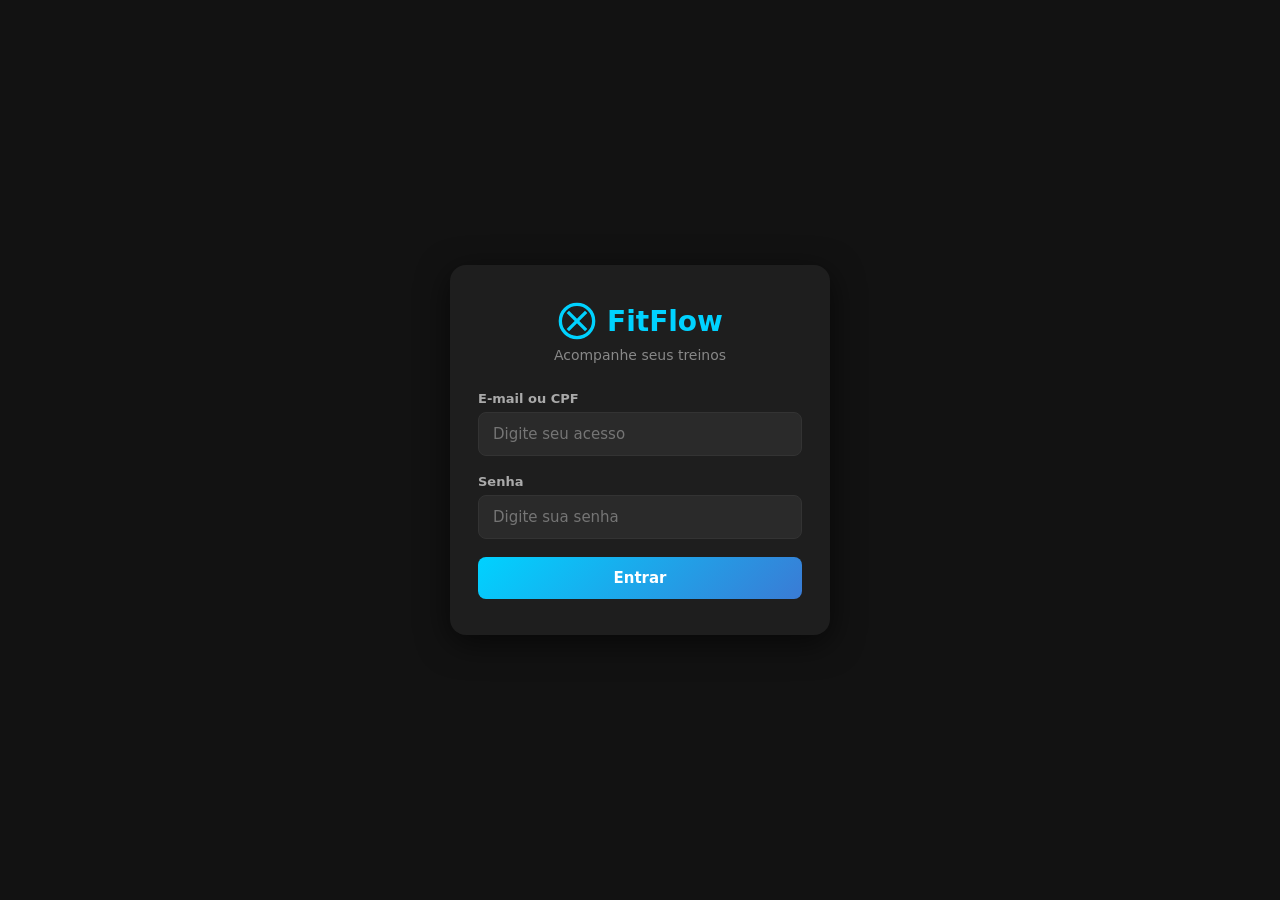
<file: src/main/resources/FitFlow app/pages/app.html>
<!DOCTYPE html>
<html lang="pt-BR">
<head>
    <meta charset="UTF-8">
    <meta name="viewport" content="width=device-width, initial-scale=1.0, maximum-scale=1.0, user-scalable=no">
    <title>FitFlow</title>
    <link rel="stylesheet" href="../css/style.css">
</head>
<body>

    <!-- ─── HEADER ──────────────────────────────────── -->
    <header class="app-header">
        <div>
            <h1>FitFlow</h1>
            <div class="aluno-nome" id="header-nome"></div>
        </div>
        <button class="btn btn-secondary" style="padding:6px 14px;font-size:12px;" onclick="logout()">Sair</button>
    </header>

    <!-- ─── SCREENS ─────────────────────────────────── -->
    <main class="app-content" id="app-content">

        <!-- FEED -->
        <div id="screen-feed" class="screen active">
            <div class="screen-scroll">
                <h2 style="font-size:18px;margin-bottom:12px;color:#fff;">📋 Histórico de Treinos</h2>
                <div id="feed-lista"></div>
            </div>
        </div>

        <!-- TREINO -->
        <div id="screen-treino" class="screen">
            <div class="screen-scroll">
                <h2 id="treino-titulo" style="font-size:18px;color:#fff;">Carregando...</h2>
                <div id="treino-objetivo" style="font-size:13px;color:#888;margin-bottom:12px;"></div>
                <div id="treino-lista"></div>

                <div id="treino-finalizar-area" style="margin-top:12px;">
                    <div class="card">
                        <label style="font-size:14px;color:#aaa;">Como foi o treino?</label>
                        <textarea id="treino-comentario" style="width:100%;height:70px;background:#2a2a2a;border:1px solid #333;color:#fff;border-radius:6px;margin-top:8px;padding:10px;font-size:14px;" placeholder="Ex: Cansativo, pulei o último exercício..."></textarea>
                    </div>
                    <button class="btn btn-primary" onclick="finalizarTreino()" style="margin-top:4px;">🏁 Finalizar Treino</button>
                </div>
            </div>
        </div>

        <!-- PERFORMANCE -->
        <div id="screen-performance" class="screen">
            <div class="screen-scroll">
                <h2 style="font-size:18px;margin-bottom:12px;color:#fff;">📊 Performance</h2>
                <div class="stats-grid">
                    <div class="stat-card"><div class="stat-value" id="perf-treinos-mes">-</div><div class="stat-label">Treinos no Mês</div></div>
                    <div class="stat-card"><div class="stat-value" id="perf-total-treinos">-</div><div class="stat-label">Total de Treinos</div></div>
                    <div class="stat-card"><div class="stat-value" id="perf-streak">-</div><div class="stat-label">Dias Seguidos</div></div>
                    <div class="stat-card"><div class="stat-value" id="perf-ultimo-treino">-</div><div class="stat-label">Último Treino</div></div>
                </div>

                <div class="chart-container">
                    <div style="font-size:13px;color:#aaa;margin-bottom:8px;font-weight:600;">Treinos por Semana</div>
                    <canvas id="chartCanvas"></canvas>
                </div>

                <div class="card" style="border-left:3px solid #00d2ff;">
                    <div class="card-title">Ficha Ativa</div>
                    <div class="card-sub" id="perf-ficha-ativa">Carregando...</div>
                </div>
            </div>
        </div>

        <!-- PERFIL -->
        <div id="screen-perfil" class="screen">
            <div class="screen-scroll">
                <div class="profile-header">
                    <div class="profile-avatar" id="perfil-avatar-inicial">?</div>
                    <div class="profile-name" id="perfil-nome"></div>
                    <div class="profile-email" id="perfil-email"></div>
                </div>

                <div class="card">
                    <div class="card-title">Informações</div>
                    <div class="profile-info" id="perfil-info">
                        <div class="profile-row"><span class="label">CPF</span><span class="value" id="perfil-cpf">---</span></div>
                        <div class="profile-row"><span class="label">Peso</span><span class="value" id="perfil-peso">---</span></div>
                        <div class="profile-row"><span class="label">Altura</span><span class="value" id="perfil-altura">---</span></div>
                        <div class="profile-row"><span class="label">IMC</span><span class="value" id="perfil-imc">---</span></div>
                    </div>
                    <button class="btn btn-secondary" onclick="toggleEditarPerfil()" style="width:100%;margin-top:10px;">✏️ Editar Peso / Altura</button>

                    <div class="profile-edit-form" id="perfil-edit-form">
                        <div class="input-group" style="margin-top:12px;">
                            <label>Peso (kg)</label>
                            <input type="number" step="0.1" id="perfil-edit-peso" placeholder="Ex: 75.5">
                        </div>
                        <div class="input-group">
                            <label>Altura (m)</label>
                            <input type="number" step="0.01" id="perfil-edit-altura" placeholder="Ex: 1.75">
                        </div>
                        <button class="btn btn-primary" onclick="salvarPerfil()" style="margin-top:4px;">Salvar</button>
                    </div>
                </div>

                <div class="card">
                    <div class="card-title">Avaliações Físicas</div>
                    <div id="perfil-avaliacoes">
                        <div class="loading"><div class="spinner"></div>Carregando...</div>
                    </div>
                </div>

                <button class="btn btn-danger" onclick="logout()" style="width:100%;margin-top:8px;">🚪 Sair</button>
            </div>
        </div>

    </main>

    <!-- ─── MODO FOCO ───────────────────────────────── -->
    <div id="tela-foco">
        <div id="foco-nome">Exercício</div>
        <div id="foco-serie">Série 1 de 3</div>
        <img id="foco-gif" src="" alt="" style="display:none;">
        <div id="foco-cronometro">00:00</div>
        <div id="foco-status">Preparado?</div>
        <button id="btn-foco" class="btn-foco btn-foco-iniciar" onclick="acaoFoco()">▶ Iniciar Série 1</button>
        <div id="foco-area-carga">
            <label>Carga utilizada (kg)</label>
            <input type="number" step="0.5" id="foco-carga-input">
        </div>
        <button class="btn-foco-voltar" onclick="fecharFoco()">← Voltar à lista</button>
        <button class="btn btn-outline" style="margin-top:8px;font-size:12px;" onclick="pularExercicio()">⏭ Pular este exercício</button>
    </div>

    <!-- ─── BOTTOM NAV ───────────────────────────────── -->
    <nav id="bottom-nav">
        <button class="nav-item" data-tab="feed"><span class="icon">📋</span>Feed</button>
        <button class="nav-item" data-tab="treino"><span class="icon">💪</span>Treino</button>
        <button class="nav-item" data-tab="performance"><span class="icon">📊</span>Performance</button>
        <button class="nav-item" data-tab="perfil"><span class="icon">👤</span>Perfil</button>
    </nav>

    <script src="../js/app.js"></script>
</body>
</html>
</file>
<file: src/main/resources/FitFlow app/css/style.css>
/* ─── RESET ──────────────────────────────────────────── */
* { box-sizing: border-box; margin: 0; padding: 0; font-family: 'Segoe UI', system-ui, -apple-system, sans-serif; }
html, body { height: 100%; overflow: hidden; }
body { background: #121212; color: #e0e0e0; display: flex; flex-direction: column; }

/* ─── LOGIN ──────────────────────────────────────────── */
.login-body { justify-content: center; align-items: center; padding: 20px; }
.login-container { background: #1e1e1e; padding: 36px 28px; border-radius: 16px; width: 100%; max-width: 380px; box-shadow: 0 8px 32px rgba(0,0,0,.6); text-align: center; }
.logo { font-size: 28px; font-weight: 800; color: #00d2ff; display: flex; align-items: center; justify-content: center; gap: 10px; margin-bottom: 6px; }
.logo svg { stroke: #00d2ff; }
.login-sub { color: #888; font-size: 14px; margin-bottom: 28px; }
.input-group { margin-bottom: 18px; text-align: left; }
.input-group label { display: block; margin-bottom: 6px; font-size: 13px; color: #aaa; font-weight: 600; }
.input-group input { width: 100%; padding: 12px 14px; border-radius: 8px; border: 1px solid #333; background: #2a2a2a; color: #fff; font-size: 15px; transition: .2s; }
.input-group input:focus { border-color: #00d2ff; outline: none; box-shadow: 0 0 0 3px rgba(0,210,255,.15); }

.btn { padding: 12px 24px; border: none; border-radius: 8px; font-size: 15px; font-weight: 700; cursor: pointer; transition: .2s; display: inline-flex; align-items: center; justify-content: center; gap: 6px; }
.btn:disabled { opacity: .5; cursor: default; }
.btn-primary { width: 100%; background: linear-gradient(135deg, #00d2ff, #3a7bd5); color: #fff; }
.btn-primary:not(:disabled):hover { opacity: .92; transform: translateY(-1px); }
.btn-secondary { background: #2a2a2a; color: #00d2ff; border: 1px solid #333; }
.btn-secondary:not(:disabled):hover { background: #333; }
.btn-danger { background: #e74c3c; color: #fff; }
.btn-danger:not(:disabled):hover { background: #c0392b; }
.btn-outline { background: none; color: #888; border: 1px solid #444; }

.erro-msg { color: #ff6b6b; font-size: 13px; margin-top: 14px; display: none; }

/* ─── APP SHELL ──────────────────────────────────────── */
.app-header { background: #1a1a2e; padding: 14px 18px; display: flex; align-items: center; justify-content: space-between; border-bottom: 1px solid #2a2a2a; flex-shrink: 0; }
.app-header h1 { font-size: 18px; color: #00d2ff; font-weight: 700; }
.app-header .aluno-nome { font-size: 12px; color: #888; }
.app-content { flex: 1; overflow-y: auto; padding: 16px; -webkit-overflow-scrolling: touch; }

/* ─── BOTTOM NAV ─────────────────────────────────────── */
#bottom-nav { display: flex; background: #1a1a2e; border-top: 1px solid #2a2a2a; flex-shrink: 0; }
.nav-item { flex: 1; padding: 8px 0 10px; text-align: center; color: #666; font-size: 11px; cursor: pointer; transition: .2s; border: none; background: none; display: flex; flex-direction: column; align-items: center; gap: 2px; }
.nav-item .icon { font-size: 22px; line-height: 1; }
.nav-item.active { color: #00d2ff; }
.nav-item.active .icon { filter: drop-shadow(0 0 6px rgba(0,210,255,.4)); }

/* ─── SCREENS ────────────────────────────────────────── */
.screen { display: none; flex-direction: column; height: 100%; }
.screen.active { display: flex; }
.screen-scroll { flex: 1; overflow-y: auto; padding: 16px; -webkit-overflow-scrolling: touch; }

/* ─── CARDS ──────────────────────────────────────────── */
.card { background: #1e1e1e; border-radius: 12px; padding: 16px; margin-bottom: 12px; border: 1px solid #2a2a2a; transition: .2s; }
.card:active { transform: scale(.98); }
.card-title { font-size: 15px; font-weight: 700; color: #fff; margin-bottom: 4px; }
.card-sub { font-size: 12px; color: #888; }

/* ─── STATS GRID ─────────────────────────────────────── */
.stats-grid { display: grid; grid-template-columns: 1fr 1fr; gap: 10px; margin-bottom: 16px; }
.stat-card { background: #1e1e1e; border-radius: 12px; padding: 16px; text-align: center; border: 1px solid #2a2a2a; }
.stat-value { font-size: 28px; font-weight: 800; color: #00d2ff; }
.stat-label { font-size: 11px; color: #888; margin-top: 2px; text-transform: uppercase; letter-spacing: .5px; }

/* ─── FEED ───────────────────────────────────────────── */
.feed-item { border-left: 3px solid #00d2ff; padding-left: 14px; margin-bottom: 14px; }
.feed-item .date { font-size: 11px; color: #666; }
.feed-item .treino-name { font-size: 15px; font-weight: 600; color: #fff; margin: 2px 0 4px; }
.feed-item .comment { font-size: 13px; color: #aaa; }
.feed-item .badge-unread { display: inline-block; background: #00d2ff; color: #121212; font-size: 10px; font-weight: 700; padding: 2px 8px; border-radius: 10px; margin-left: 8px; }

/* ─── TREINO ─────────────────────────────────────────── */
.exercicio-card { padding: 0; overflow: hidden; }
.exercicio-header { padding: 14px 16px; display: flex; justify-content: space-between; align-items: center; cursor: pointer; }
.exercicio-header .nome { font-weight: 600; color: #fff; font-size: 15px; }
.exercicio-header .info { font-size: 12px; color: #888; }
.exercicio-done { border-left: 3px solid #27ae60; }
.exercicio-done .nome { color: #27ae60; }
.exercicio-done .info { color: #27ae60; }

/* ─── GIF NA LISTA ───────────────────────────────────── */
.exercicio-gif { display: none; padding: 0 16px 14px; }
.exercicio-gif img { width: 100%; max-height: 160px; object-fit: cover; border-radius: 8px; background: #0a0a0a; }
.exercicio-card.open .exercicio-gif { display: block; }
.gif-toggle { cursor: pointer; }

/* ─── MODO FOCO (TREINO) ────────────────────────────── */
#tela-foco { display: none; position: fixed; inset: 0; background: #0a0a0a; z-index: 100; flex-direction: column; align-items: center; justify-content: center; padding: 30px 20px; }
#tela-foco.active { display: flex; }
#foco-nome { font-size: 26px; color: #00d2ff; font-weight: 700; margin-bottom: 6px; }
#foco-serie { font-size: 14px; color: #888; margin-bottom: 12px; }
#foco-gif { width: 100%; max-width: 300px; max-height: 180px; border-radius: 10px; margin-bottom: 16px; object-fit: cover; background: #111; }
#foco-cronometro { font-size: 64px; font-weight: 800; margin: 12px 0; font-variant-numeric: tabular-nums; color: #fff; }
#foco-status { color: #aaa; margin-bottom: 16px; font-size: 14px; }
#foco-area-carga { display: none; background: #1e1e1e; padding: 16px 20px; border-radius: 12px; margin-top: 8px; text-align: center; width: 80%; max-width: 280px; }
#foco-area-carga label { font-size: 13px; color: #aaa; display: block; margin-bottom: 8px; }
#foco-area-carga input { width: 80px; padding: 10px; text-align: center; border-radius: 8px; border: 1px solid #00d2ff; background: #121212; color: #fff; font-size: 18px; font-weight: 700; }
.btn-foco { width: 80%; max-width: 300px; padding: 18px; border-radius: 50px; font-size: 18px; font-weight: 700; border: none; cursor: pointer; color: #fff; transition: .2s; margin-bottom: 10px; }
.btn-foco-iniciar { background: #27ae60; box-shadow: 0 4px 20px rgba(39,174,96,.3); }
.btn-foco-parar { background: #e74c3c; box-shadow: 0 4px 20px rgba(231,76,60,.3); }
.btn-foco-proximo { background: #f39c12; box-shadow: 0 4px 20px rgba(243,156,18,.3); }
.btn-foco-voltar { background: none; color: #666; border: 1px solid #333; width: auto; padding: 8px 16px; border-radius: 8px; font-size: 13px; }

/* ─── PERFIL ─────────────────────────────────────────── */
.profile-header { text-align: center; padding: 20px 0; }
.profile-avatar { width: 72px; height: 72px; border-radius: 50%; background: linear-gradient(135deg, #00d2ff, #3a7bd5); display: flex; align-items: center; justify-content: center; font-size: 28px; font-weight: 800; color: #fff; margin: 0 auto 12px; }
.profile-name { font-size: 20px; font-weight: 700; color: #fff; }
.profile-email { font-size: 13px; color: #888; }
.profile-info { margin-top: 16px; }
.profile-row { display: flex; justify-content: space-between; padding: 10px 0; border-bottom: 1px solid #2a2a2a; font-size: 14px; }
.profile-row .label { color: #888; }
.profile-row .value { color: #fff; font-weight: 500; }
.profile-edit-form { margin-top: 16px; display: none; }
.profile-edit-form.active { display: block; }

/* ─── PERFORMANCE ────────────────────────────────────── */
.chart-container { background: #1e1e1e; border-radius: 12px; padding: 12px; margin-bottom: 12px; border: 1px solid #2a2a2a; }
.chart-container canvas { width: 100%; height: 160px; display: block; }

/* ─── LOADING / EMPTY ───────────────────────────────── */
.loading { text-align: center; padding: 40px 0; color: #888; }
.loading .spinner { width: 32px; height: 32px; border: 3px solid #2a2a2a; border-top-color: #00d2ff; border-radius: 50%; animation: spin .7s linear infinite; margin: 0 auto 12px; }
@keyframes spin { to { transform: rotate(360deg); } }
.empty-state { text-align: center; padding: 40px 20px; color: #666; }
.empty-state .icon { font-size: 48px; margin-bottom: 12px; }

/* ─── AVALIAÇÕES TABLE ──────────────────────────────── */
.av-table { width: 100%; border-collapse: collapse; font-size: 13px; margin-top: 8px; }
.av-table th { color: #888; font-weight: 600; padding: 8px 4px; border-bottom: 1px solid #2a2a2a; text-align: left; }
.av-table td { padding: 8px 4px; border-bottom: 1px solid #1a1a1a; color: #ccc; }

/* ─── SCROLL BAR ─────────────────────────────────────── */
.screen-scroll::-webkit-scrollbar, .app-content::-webkit-scrollbar { width: 4px; }
.screen-scroll::-webkit-scrollbar-track, .app-content::-webkit-scrollbar-track { background: transparent; }
.screen-scroll::-webkit-scrollbar-thumb, .app-content::-webkit-scrollbar-thumb { background: #333; border-radius: 4px; }
</file>
